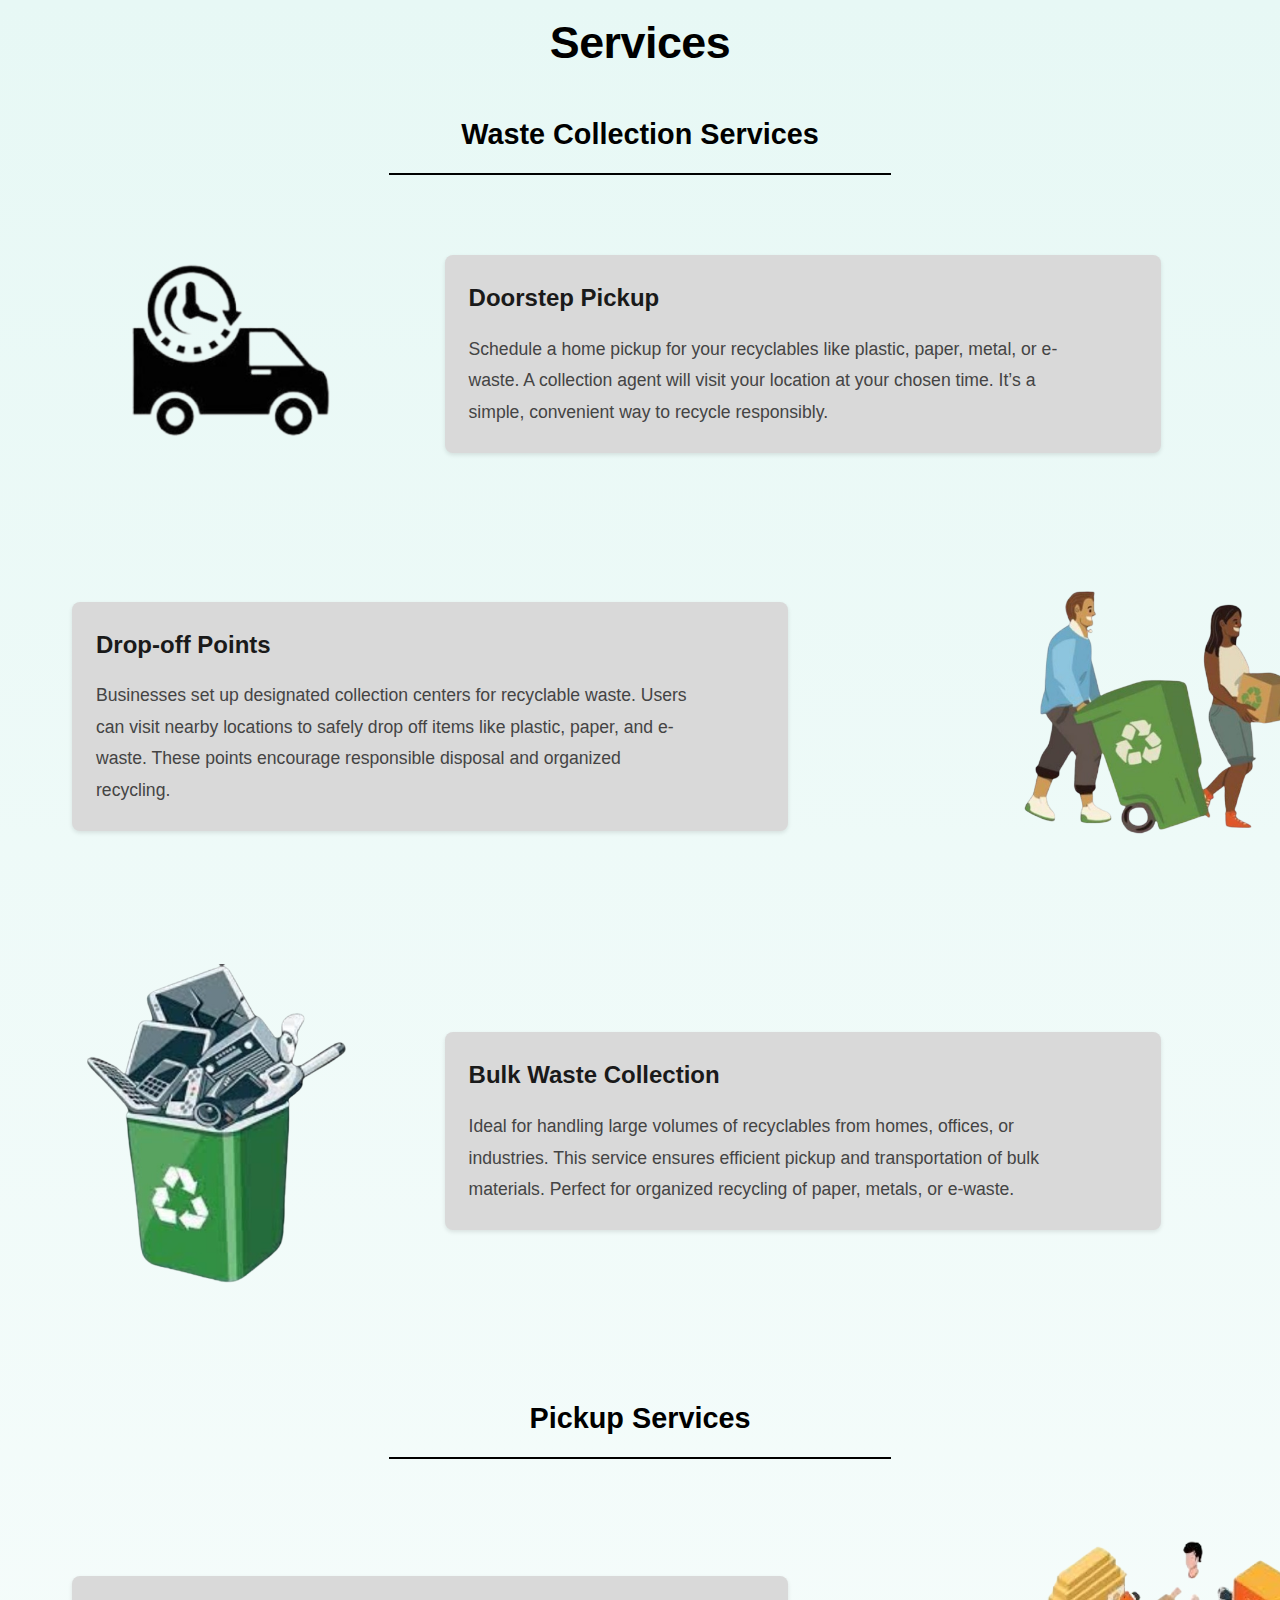
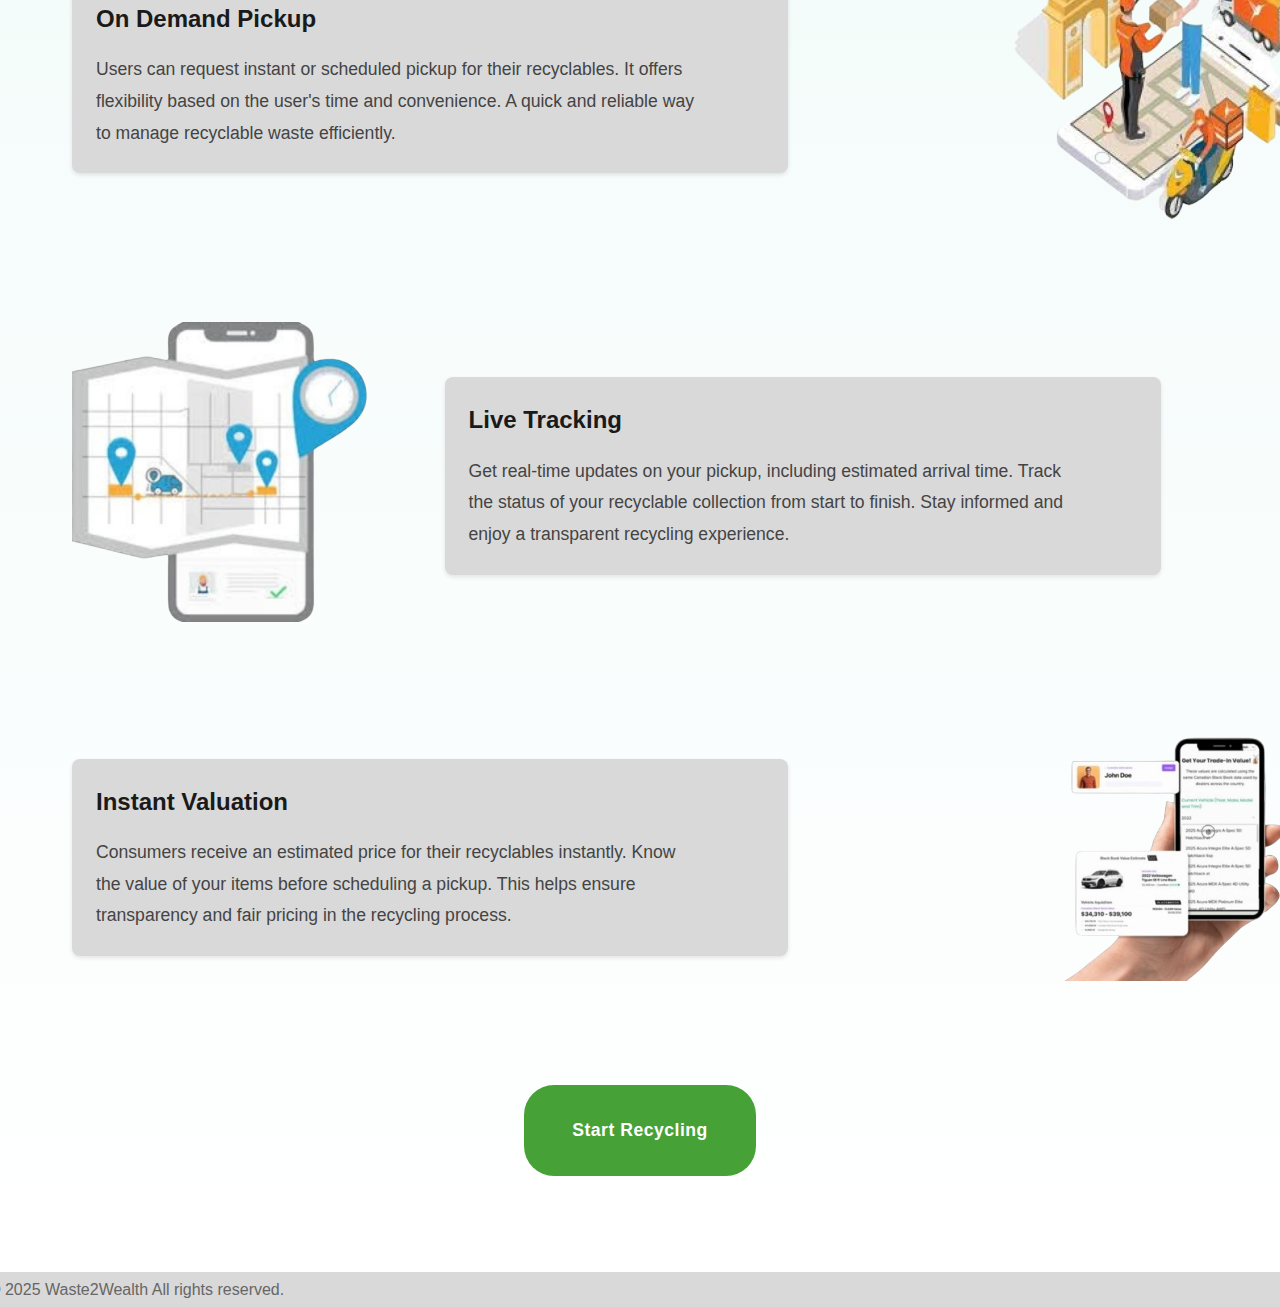
<file: services and pickup details.html>
<!DOCTYPE html>
<html lang="en">
<head>
    <meta charset="UTF-8">
    <meta name="viewport" content="width=device-width, initial-scale=1.0">
    <title>Recycling Services</title>
    <style>
        * {
            margin: 0;
            padding: 0;
            box-sizing: border-box;
            font-family: 'Inter', sans-serif;
        }

        body {
            background: linear-gradient(to bottom, #E7F8F5, #FFFFFF);
            color: #000000;
            line-height: 1.6;
        }

        .section {
            max-width: 1200px;
            margin: 6rem auto;
            padding: 0 2rem;
        }

        .section-divider {
            width: 502px;
            height: 2.5px;
            background: #000000;
            margin: 2rem auto 4rem auto;
            border: none;
        }

        h1 {
            font-size: 2.8rem;
            text-align: center;
            margin-bottom: 2rem;
            font-weight: 700;
            letter-spacing: -0.5px;
            margin-top:-89px;
        }

        h2 {
            font-size: 1.8rem;
            color: #000000;
            text-align: center;
            margin-bottom: -1rem;
            font-weight: 600;
        }

        .service-row {
            display: flex;
            gap: 14rem;
            align-items: center;
            margin-bottom: 6rem;
            margin-right:47px;
        }

        .service-row:nth-child(even) {
            flex-direction: row-reverse;
        }

        .text-content {
            flex: 9;
            padding: 1.5rem;
            background: #D9D9D9;
            border-radius: 8px;
            box-shadow: 0 2px 4px rgba(0,0,0,0.1);
        }

        .image-content {
            flex: 2;
            max-width: 600px;
            position: relative;
        }

        .image-content img {
            width: 199%;
            height: auto;
        }

        .service-item h3 {
            font-size: 1.5rem;
            margin-bottom: 1rem;
            font-weight: 600;
            color: #1a1a1a;
        }

        .service-item p {
            font-size: 1.1rem;
            line-height: 1.8;
            color: #444;
            max-width: 90%;
        }

        .cta-section {
            text-align: center;
            margin: 6rem auto;
        }

        .start-recycling-btn {
            background-color: #46A136;
            color: white;
            padding: 2.2rem 3rem;
            border: none;
            border-radius: 30px;
            font-size: 1.1rem;
            cursor: pointer;
            transition: all 0.3s ease;
            font-weight: 600;
            letter-spacing: 0.5px;
        }

        .start-recycling-btn:hover {
            background-color: #45a049;
            transform: translateY(-2px);
            box-shadow: 0 4px 15px rgba(0,0,0,0.1);
        }

        .copyright {
            text-align: center;
            padding: 0.3rem;
            color: #666;
            background: #D9D9D9;
            margin-top: 4rem;
            margin-left:-1080px;
        }

        @media (max-width: 768px) {
            .section {
                margin: 4rem auto;
                padding: 0 1.5rem;
            }

            h1 {
                font-size: 2.2rem;
            }

            h2 {
                font-size: 1.5rem;
            }

            .service-row {
                flex-direction: column;
                gap: 3rem;
                margin-bottom: 4rem;
            }

            .service-row:nth-child(even) {
                flex-direction: column;
            }

            .image-content {
                order: -1;
                width: 100%;
            }

            .text-content {
                padding-right: 0;
                text-align: center;
                width: 100%;
            }

            .service-item p {
                max-width: 100%;
                text-align: center;
            }

            .section-divider {
                margin: 1.5rem auto 3rem auto;
            }

            .start-recycling-btn {
                width: 90%;
                padding: 1rem 2rem;
                font-size: 1.1rem;
            }
        }
    </style>
</head>
<body>
    <div class="section">
        <h1>Services</h1>
        <h2>Waste Collection Services</h2>
        <hr class="section-divider">

        <!-- Doorstep Pickup -->
        <div class="service-row">
            <div class="text-content">
                <div class="service-item">
                    <h3>Doorstep Pickup</h3>
                    <p>Schedule a home pickup for your recyclables like plastic, paper, metal, or e-waste. A collection agent will visit your location at your chosen time. It’s a simple, convenient way to recycle responsibly.</p>
                </div>
            </div>
            <div class="image-content">
                <img src="/images/servicesimg.1.png" alt="Doorstep pickup service">
            </div>
        </div>

        <!-- Drop-off Points -->
        <div class="service-row">
            <div class="text-content">
                <div class="service-item">
                    <h3>Drop-off Points</h3>
                    <p>Businesses set up designated collection centers for recyclable waste. Users can visit nearby locations to safely drop off items like plastic, paper, and e-waste. These points encourage responsible disposal and organized recycling.</p>
                </div>
            </div>
            <div class="image-content">
                <img src="/images/servicesimg2.png" alt="Recycling drop-off location">
            </div>
        </div>

        <!-- Bulk Collection -->
        <div class="service-row">
            <div class="text-content">
                <div class="service-item">
                    <h3>Bulk Waste Collection</h3>
                    <p>Ideal for handling large volumes of recyclables from homes, offices, or industries. This service ensures efficient pickup and transportation of bulk materials. Perfect for organized recycling of paper, metals, or e-waste.</p>
                </div>
            </div>
            <div class="image-content">
                <img src="/images/servicesimg3.png" alt="Bulk waste collection">
            </div>
        </div>
    </div>

    <div class="section">
        <h2>Pickup Services</h2>
        <hr class="section-divider">

        <!-- On-Demand Service -->
        <div class="service-row">
            <div class="text-content">
                <div class="service-item">
                    <h3>On Demand Pickup</h3>
                    <p>Users can request instant or scheduled pickup for their recyclables. It offers flexibility based on the user's time and convenience. A quick and reliable way to manage recyclable waste efficiently.</p>
                </div>
            </div>
            <div class="image-content">
                <img src="/images/serivcesimg4.png" alt="Mobile app interface">
            </div>
        </div>

        <!-- Live Tracking -->
        <div class="service-row">
            <div class="text-content">
                <div class="service-item">
                    <h3>Live Tracking</h3>
                    <p>Get real-time updates on your pickup, including estimated arrival time. Track the status of your recyclable collection from start to finish. Stay informed and enjoy a transparent recycling experience.</p>
                </div>
            </div>
            <div class="image-content">
                <img src="/images/servicesimg5.png" alt="Live tracking map">
            </div>
        </div>

        <!-- Instant Valuation -->
        <div class="service-row">
            <div class="text-content">
                <div class="service-item">
                    <h3>Instant Valuation</h3>
                    <p>Consumers receive an estimated price for their recyclables instantly. Know the value of your items before scheduling a pickup. This helps ensure transparency and fair pricing in the recycling process.</p>
                </div>
            </div>
            <div class="image-content">
                <img src="/images/servicesimg6.png" alt="Valuation interface">
            </div>
        </div>
    </div>

    <div class="cta-section">
        <button class="start-recycling-btn">Start Recycling</button>
    </div>

    <div class="copyright">
        Copyright © 2025 Waste2Wealth All rights reserved.
    </div>
</body>
</html>
</file>
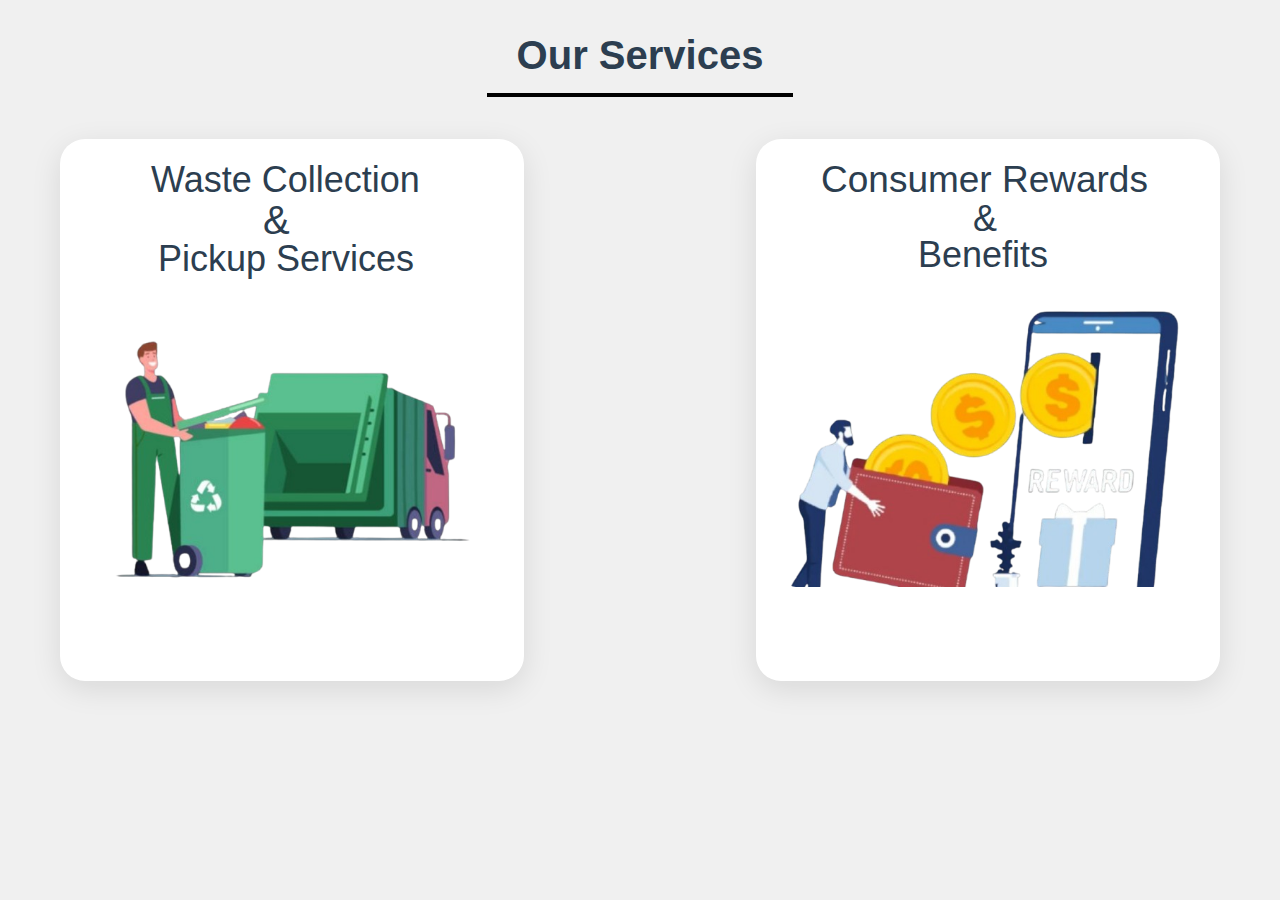
<file: services.html>
<!DOCTYPE html>
<html lang="en">
<head>
    <meta charset="UTF-8">
    <meta name="viewport" content="width=device-width, initial-scale=1.0">
    <title>Our Services</title>
    <style>
        * {
            margin: 0;
            padding: 0;
            box-sizing: border-box;
            font-family: 'inter', sans-serif;
        }

        body {
            background-color: #f0f0f0;
        }

        .main-container {
            max-width: 1200px;
            margin: 50px auto;
            padding: 20px;
        }

        .section-heading {
            text-align: center;
            margin-bottom: -8px;
            position: relative;
            margin-top: -37px;
        }

        .section-heading h1 {
            font-size: 2.5rem;
            color: #2c3e50;
            margin-bottom: 15px;
        }

        .section-divider {
            width: 306px;
            height: 4px;
            background-color: #000000;
            margin: 0 auto;
        }

        .services-container {
            display: flex;
            justify-content: space-between;
            gap: 30px;
            margin-top: 50px;
        }

        .service-box {
            background: white;
            border-radius: 25px;
            padding: 25px;
            box-shadow: 0 8px 30px rgba(0,0,0,0.1);
            width: 40%;
            transition: transform 0.3s ease;
        }

        .service-box h2 {
            color: #2c3e50;
            margin-bottom: 31px;
            font-size: 36px;
            padding:30px;
            font-weight: normal;
            margin-left:36px;
            margin-top:-35px;
        }

        .service-box p {
            color: #2c3e50;
            margin-bottom: 31px;
            font-size: 36px;
            padding:30px;
            font-weight: normal;
            margin-left:43px;
            margin-top:-35px;
        }

        .service-box h3 {
            color: #2c3e50;
            margin-bottom: -23px;
            font-size: 40px;
            padding:-8px;
            font-weight: normal;
            margin-left:178px;
            margin-top:-64px;
            font-weight:normal;
        }

        .service-box h4 {
            color: #2c3e50;
            margin-bottom: 64px;
            font-size: 37px;
            padding:30px;
            font-weight: normal;
            margin-left:10px;
            margin-top:-35px;
        }
        .service-box h5 {
            color: #2c3e50;
            margin-bottom: 31px;
            font-size: 36px;
            padding:30px;
            font-weight: normal;
            margin-left:162px;
            margin-top:-127px;
        }
        .service-box h6 {
            color: #2c3e50;
            margin-bottom: 19px;
            font-size: 36px;
            padding:30px;
            font-weight: normal;
            margin-left:107px;
            margin-top:-97px;
        }

        .service-image {
            width: 100%;
            height: 299px;
            border-radius: 15px;
            object-fit: cover;
            margin-bottom: 49px;
            margin-top:-37px;
        }
        

        @media (max-width: 768px) {
            .services-container {
                flex-direction: column;
            }
            
            .service-box {
                width: 100%;
            }
            
            .section-heading h1 {
                font-size: 2rem;
            }
        }
    </style>
</head>
<body>
    <div class="main-container">
        <div class="section-heading">
            <h1>Our Services</h1>
            <div class="section-divider"></div>
        </div>

        <div class="services-container">
            <!-- First Service Box -->
            <div class="service-box">
                <h2>Waste Collection</h2>
                <h3>&</h3>
                <p>Pickup Services</p>
                <img src="/images/our_services1.png" alt="Service 1" class="service-image">
            </div>

            <!-- Second Service Box -->
            <div class="service-box">
                <h4>Consumer Rewards</h4>
                <h5>&</h5>
                <h6>Benefits</h6>
                <img src="/images/our_services2.png" alt="Service 2" class="service-image">
            </div>
        </div>
    </div>
</body>
</html>
</file>
